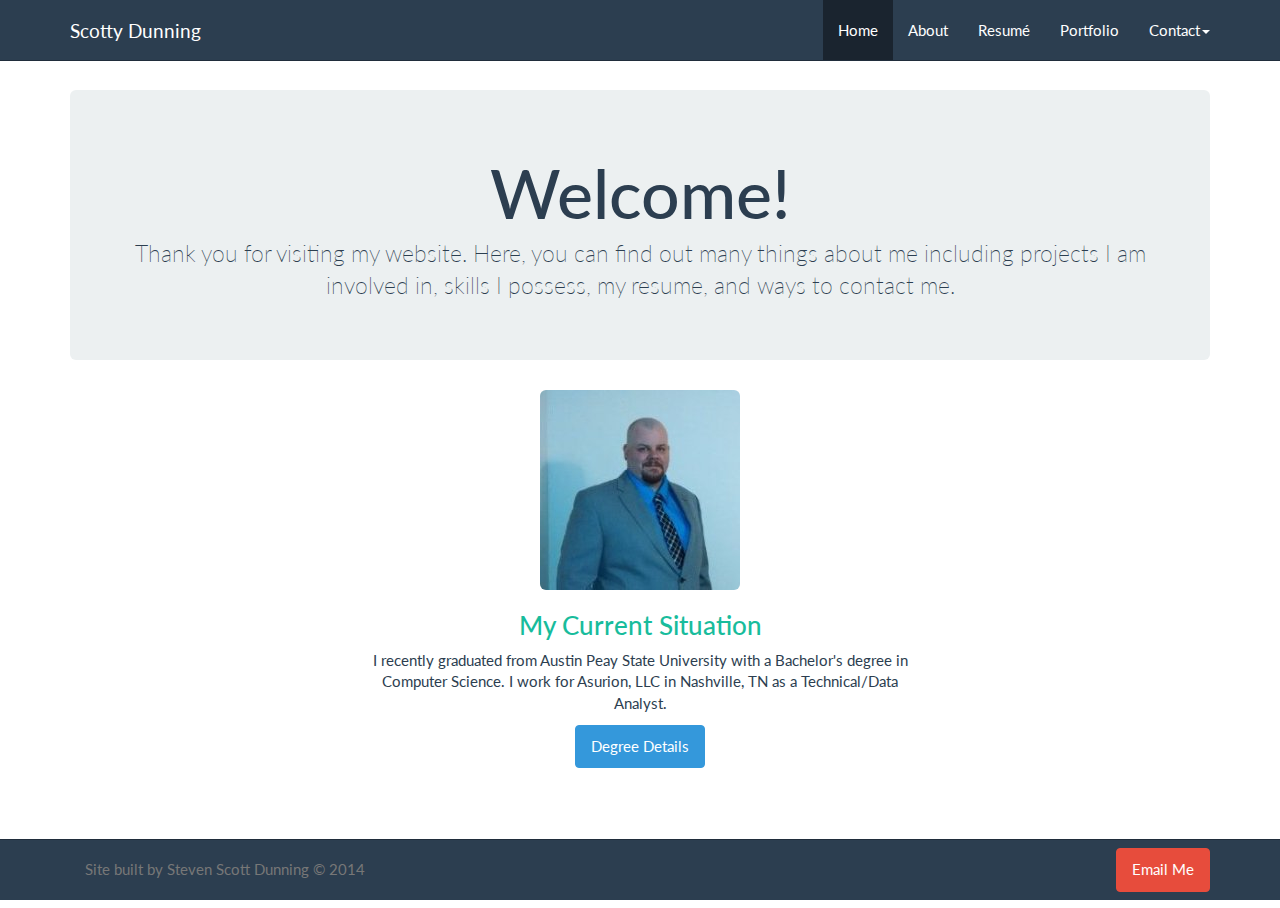
<file: index.html>
<!DOCTYPE html>
<html>
  <head>
    <title>Scotty Dunning</title>
    <meta name="viewport" content="width=device-width, initial-scale=1.0">
    <link rel="stylesheet" href="public/css/bootstrap.min.css">
    <link rel="stylesheet" href="public/css/myStyle.css">
    <link rel="shortcut icon" href="http://scottydunning.com/img/ssd_icon.ico">
  </head>
  <body>

    <div class = "navbar navbar-default navbar-fixed-top">
      <div class = "container">
        <a href = "Home.html" class = "navbar-brand">Scotty Dunning</a>
        <button class = "navbar-toggle" data-toggle = "collapse" data-target = ".navHeaderCollapse">
          <span class = "icon-bar"></span>
          <span class = "icon-bar"></span>
          <span class = "icon-bar"></span>
        </button>
        <div class = "collapse navbar-collapse navHeaderCollapse">
          <ul class = "nav navbar-nav navbar-right">
            <li class = "active"><a href = "Home.html">Home</a></li>
            <li><a href = "about.html">About</a></li>
            <li><a href = "resume.html">Resum&#233</a></li>
            <li><a href = "portfolio.html">Portfolio</a></li>
            <li class = "dropdown">
              <a href = "#" class = "dropdown-toggle" data-toggle = "dropdown">Contact<b class = "caret"></b></a>
              <ul class = "dropdown-menu">
                <li><a href="email.html">Email</a></li>
                <li><a href="phone.html">Phone</a></li>
                <li><a href="http://www.linkedin.com/in/scottydunning" target="_blank">LinkedIn</a></li>
              </ul>
          </ul>
        </div>
      </div>
    </div>

    <div class = "container">
      <div class = "jumbotron">
        <center><h1>Welcome!</h1>
        <p>Thank you for visiting my website. Here, you can find out many things about me including projects I am involved in, skills I possess, my resume, and ways to contact me.</p></center>
      </div>
    </div>

    <div class = "container">
      <div class = "row">
        <div class = "col-md-3">
          
        </div>
        <div class = "col-md-6">
          <center><img src = "img/me.jpg" alt = "" class = "img-rounded img-responsive"/>
          <h3><span style = "color : #18bc9c">My Current Situation</span></h3>
          <p>I recently graduated from Austin Peay State University with a Bachelor's degree in Computer Science. I work for Asurion, LLC in Nashville, TN as a Technical/Data Analyst.</p>
          <a href="degree.html" class = "btn btn-info">Degree Details</a></center>
        </div>
      </div>
    </div>

    <div class = "navbar navbar-default navbar-fixed-bottom">
      <div class = "container">
        <p class = "navbar-text pull-left">Site built by Steven Scott Dunning &#0169 2014</p>
        <a href="email.html" class = "navbar-btn btn-danger btn pull-right">Email Me</a>
      </div>
    </div>

    <script src="http://code.jquery.com/jquery-1.10.2.min.js"></script>
    <script src="http://netdna.bootstrapcdn.com/bootstrap/3.0.3/js/bootstrap.min.js"></script>
  </body>
</html>
</file>
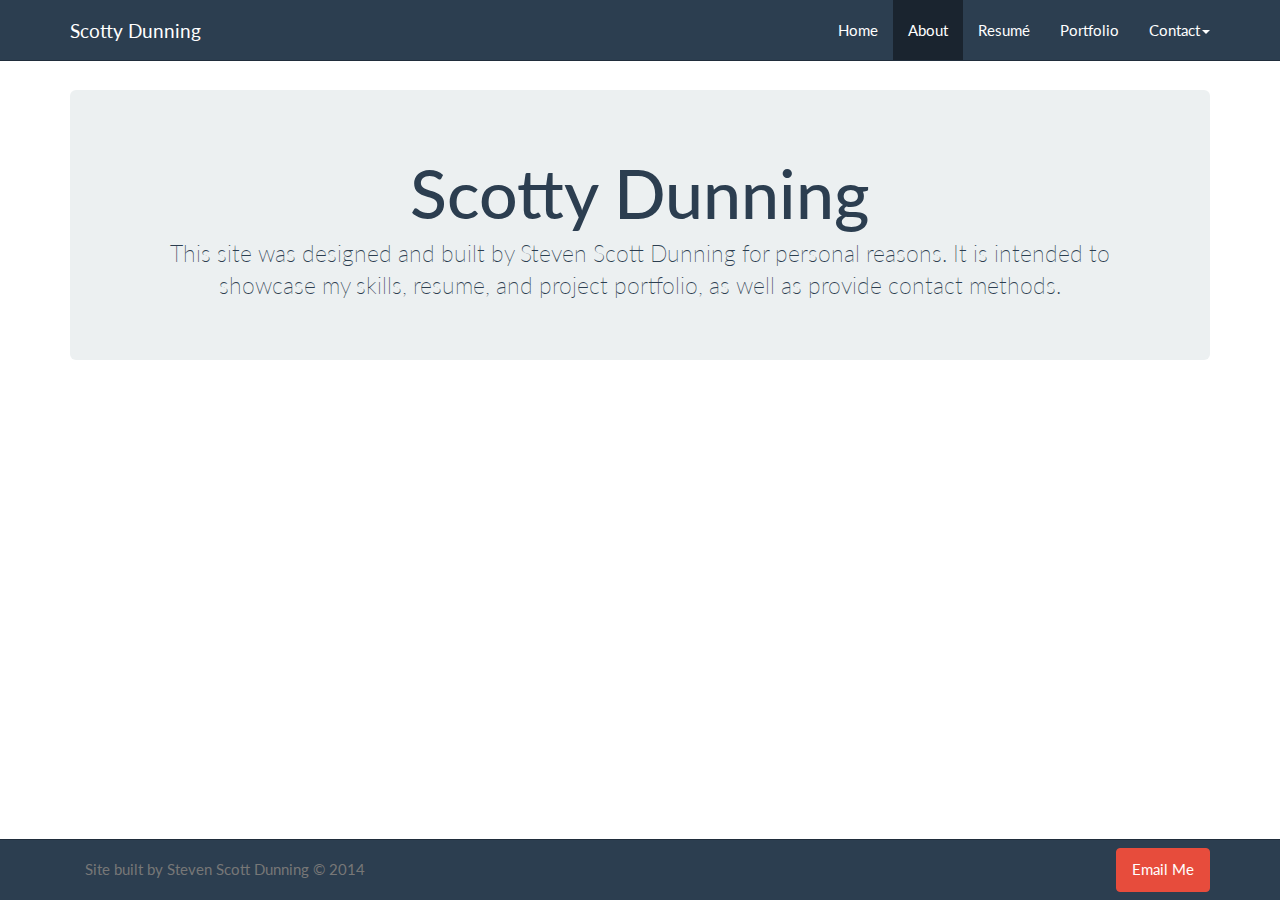
<file: about.html>
<!DOCTYPE html>
<html>
  <head>
    <title>Scotty Dunning</title>
    <meta name="viewport" content="width=device-width, initial-scale=1.0">
    <link rel="stylesheet" href="public/css/bootstrap.min.css">
    <link rel="stylesheet" href="public/css/myStyle.css">
    <link rel="shortcut icon" href="http://scottydunning.com/img/ssd_icon.ico">
  </head>
  <body>

    <div class = "navbar navbar-default navbar-fixed-top">
      <div class = "container">
        <a href = "Home.html" class = "navbar-brand">Scotty Dunning</a>
        <button class = "navbar-toggle" data-toggle = "collapse" data-target = ".navHeaderCollapse">
          <span class = "icon-bar"></span>
          <span class = "icon-bar"></span>
          <span class = "icon-bar"></span>
        </button>
        <div class = "collapse navbar-collapse navHeaderCollapse">
          <ul class = "nav navbar-nav navbar-right">
            <li><a href = "Home.html">Home</a></li>
            <li class = "active"><a href = "about.html">About</a></li>
            <li><a href = "resume.html">Resum&#233</a></li>
            <li><a href = "portfolio.html">Portfolio</a></li>
            <li class = "dropdown">
              <a href = "#" class = "dropdown-toggle" data-toggle = "dropdown">Contact<b class = "caret"></b></a>
              <ul class = "dropdown-menu">
                <li><a href="email.html">Email</a></li>
                <li><a href="phone.html">Phone</a></li>
                <li><a href="http://www.linkedin.com/in/scottydunning" target="_blank">LinkedIn</a></li>
              </ul>
          </ul>
        </div>
      </div>
    </div>

    <div class = "container">
      <div class = "jumbotron">
        <center><h1>Scotty Dunning</h1>
        <p>This site was designed and built by Steven Scott Dunning for personal reasons. It is intended to showcase my skills, resume, and project portfolio, as well as provide contact methods.</p>
      </div>
    </div>

    <div class = "navbar navbar-default navbar-fixed-bottom">
      <div class = "container">
        <p class = "navbar-text pull-left">Site built by Steven Scott Dunning &#0169 2014</p>
        <a href="email.html" class = "navbar-btn btn-danger btn pull-right">Email Me</a>
      </div>
    </div>

    <script src="http://code.jquery.com/jquery-1.10.2.min.js"></script>
    <script src="http://netdna.bootstrapcdn.com/bootstrap/3.0.3/js/bootstrap.min.js"></script>
  </body>
</html>
</file>
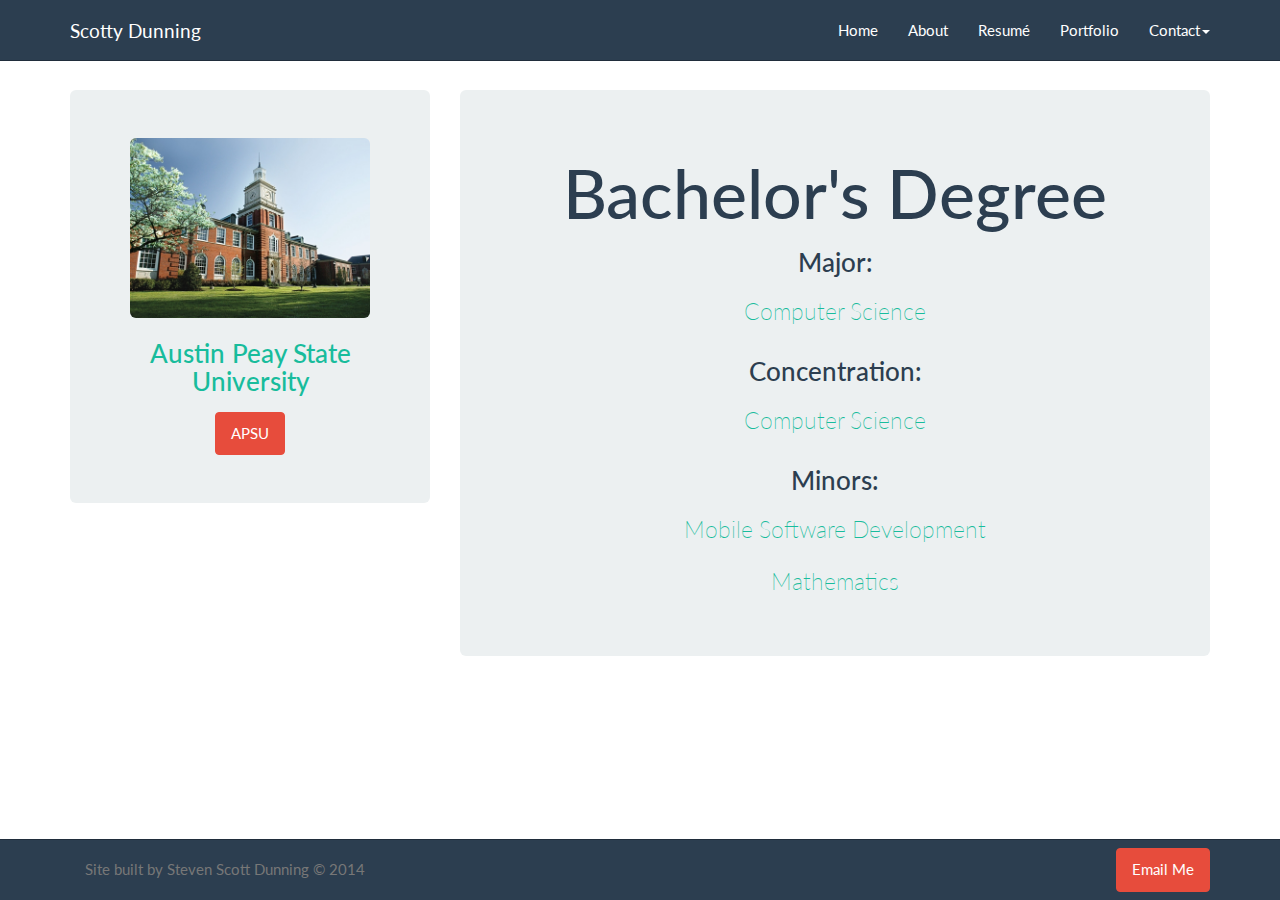
<file: degree.html>
<!DOCTYPE html>
<html>
  <head>
    <title>Scotty Dunning</title>
    <meta name="viewport" content="width=device-width, initial-scale=1.0">
    <link rel="stylesheet" href="public/css/bootstrap.min.css">
    <link rel="stylesheet" href="public/css/myStyle.css">
    <link rel="shortcut icon" href="http://scottydunning.com/img/ssd_icon.ico">
  </head>
  <body>

    <div class = "navbar navbar-default navbar-fixed-top">
      <div class = "container">
        <a href = "Home.html" class = "navbar-brand">Scotty Dunning</a>
        <button class = "navbar-toggle" data-toggle = "collapse" data-target = ".navHeaderCollapse">
          <span class = "icon-bar"></span>
          <span class = "icon-bar"></span>
          <span class = "icon-bar"></span>
        </button>
        <div class = "collapse navbar-collapse navHeaderCollapse">
          <ul class = "nav navbar-nav navbar-right">
            <li><a href = "Home.html">Home</a></li>
            <li><a href = "about.html">About</a></li>
            <li><a href = "resume.html">Resum&#233</a></li>
            <li><a href = "portfolio.html">Portfolio</a></li>
            <li class = "dropdown">
              <a href = "#" class = "dropdown-toggle" data-toggle = "dropdown">Contact<b class = "caret"></b></a>
              <ul class = "dropdown-menu">
                <li><a href="email.html">Email</a></li>
                <li><a href="phone.html">Phone</a></li>
                <li><a href="http://www.linkedin.com/in/scottydunning" target="_blank">LinkedIn</a></li>
              </ul>
          </ul>
        </div>
      </div>
    </div>

    <div class = "container">
      <div class = "row">
        <div class = "col-md-4">
          <div class = "jumbotron">
            <center><img src = "img/apsu.jpg" alt = "" class = "img-rounded img-responsive"/>
            <h3><span style = "color : #18bc9c">Austin Peay State University</span></h3>
            <a href="http://www.apsu.edu" class = "btn btn-danger" target="_blank">APSU</a></center>
          </div>
        </div>
        <div class = "col-md-8">
          <div class = "jumbotron">
            <center><h1>Bachelor's Degree</h1>
            <p><h3>Major:</h3> <span style = "color: #18bc9c">Computer Science</span></p>
            <p><h3>Concentration:</h3> <span style = "color: #18bc9c">Computer Science</span></p>
            <p><h3>Minors:</h3> <span style = "color: #18bc9c">Mobile Software Development</span></p>
            <p><span style = "color: #18bc9c">Mathematics</span></p></center>
          </div>
        </div>
      </div>
    </div>

    <div class = "navbar navbar-default navbar-fixed-bottom">
      <div class = "container">
        <p class = "navbar-text pull-left">Site built by Steven Scott Dunning &#0169 2014</p>
        <a href="email.html" class = "navbar-btn btn-danger btn pull-right">Email Me</a>
      </div>
    </div>

    <script src="http://code.jquery.com/jquery-1.10.2.min.js"></script>
    <script src="http://netdna.bootstrapcdn.com/bootstrap/3.0.3/js/bootstrap.min.js"></script>
  </body>
</html>
</file>
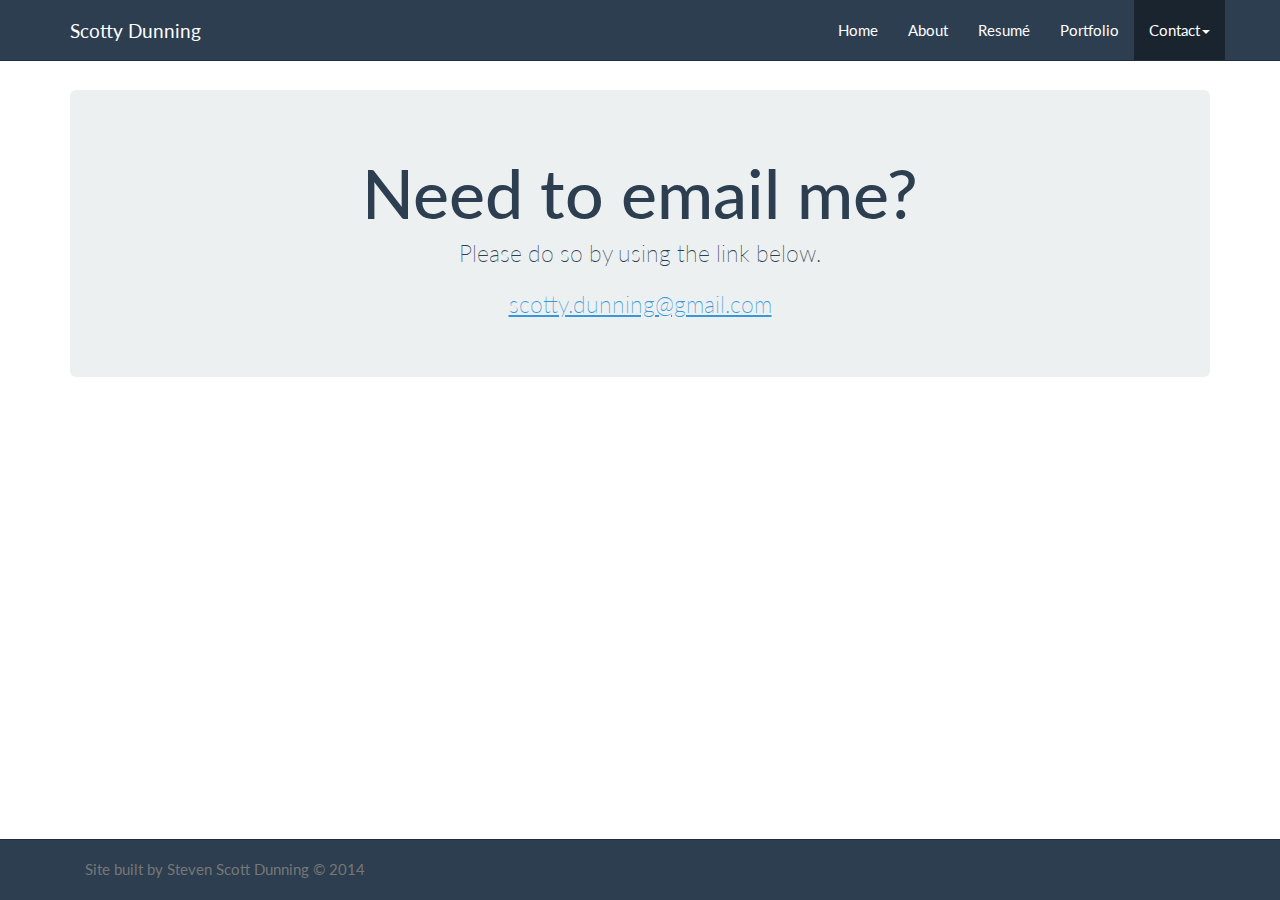
<file: email.html>
<!DOCTYPE html>
<html>
  <head>
    <title>Scotty Dunning</title>
    <meta name="viewport" content="width=device-width, initial-scale=1.0">
    <link rel="stylesheet" href="public/css/bootstrap.min.css">
    <link rel="stylesheet" href="public/css/myStyle.css">
    <link rel="shortcut icon" href="http://scottydunning.com/img/ssd_icon.ico">
  </head>
  <body>

    <div class = "navbar navbar-default navbar-fixed-top">
      <div class = "container">
        <a href = "Home.html" class = "navbar-brand">Scotty Dunning</a>
        <button class = "navbar-toggle" data-toggle = "collapse" data-target = ".navHeaderCollapse">
          <span class = "icon-bar"></span>
          <span class = "icon-bar"></span>
          <span class = "icon-bar"></span>
        </button>
        <div class = "collapse navbar-collapse navHeaderCollapse">
          <ul class = "nav navbar-nav navbar-right">
            <li><a href = "Home.html">Home</a></li>
            <li><a href = "about.html">About</a></li>
            <li><a href = "resume.html">Resum&#233</a></li>
            <li><a href = "portfolio.html">Portfolio</a></li>
            <li class = "active dropdown">
              <a href = "#" class = "dropdown-toggle" data-toggle = "dropdown">Contact<b class = "caret"></b></a>
              <ul class = "dropdown-menu">
                <li><a href="#">Email</a></li>
                <li><a href="phone.html">Phone</a></li>
                <li><a href="http://www.linkedin.com/in/scottydunning" target="_blank">LinkedIn</a></li>
              </ul>
          </ul>
        </div>
      </div>
    </div>

    <div class = "container">
      <div class = "jumbotron">
        <center><h1>Need to email me?</h1>
        <p>Please do so by using the link below.</p>
        <a href = "mailto:scotty.dunning@gmail.com"><span style = "color: #3498db"><u>scotty.dunning@gmail.com</u></span></a>
      </div>
    </div>

    <div class = "navbar navbar-default navbar-fixed-bottom">
      <div class = "container">
        <p class = "navbar-text pull-left">Site built by Steven Scott Dunning &#0169 2014</p>
      </div>
    </div>

    <script src="http://code.jquery.com/jquery-1.10.2.min.js"></script>
    <script src="http://netdna.bootstrapcdn.com/bootstrap/3.0.3/js/bootstrap.min.js"></script>
  </body>
</html>
</file>
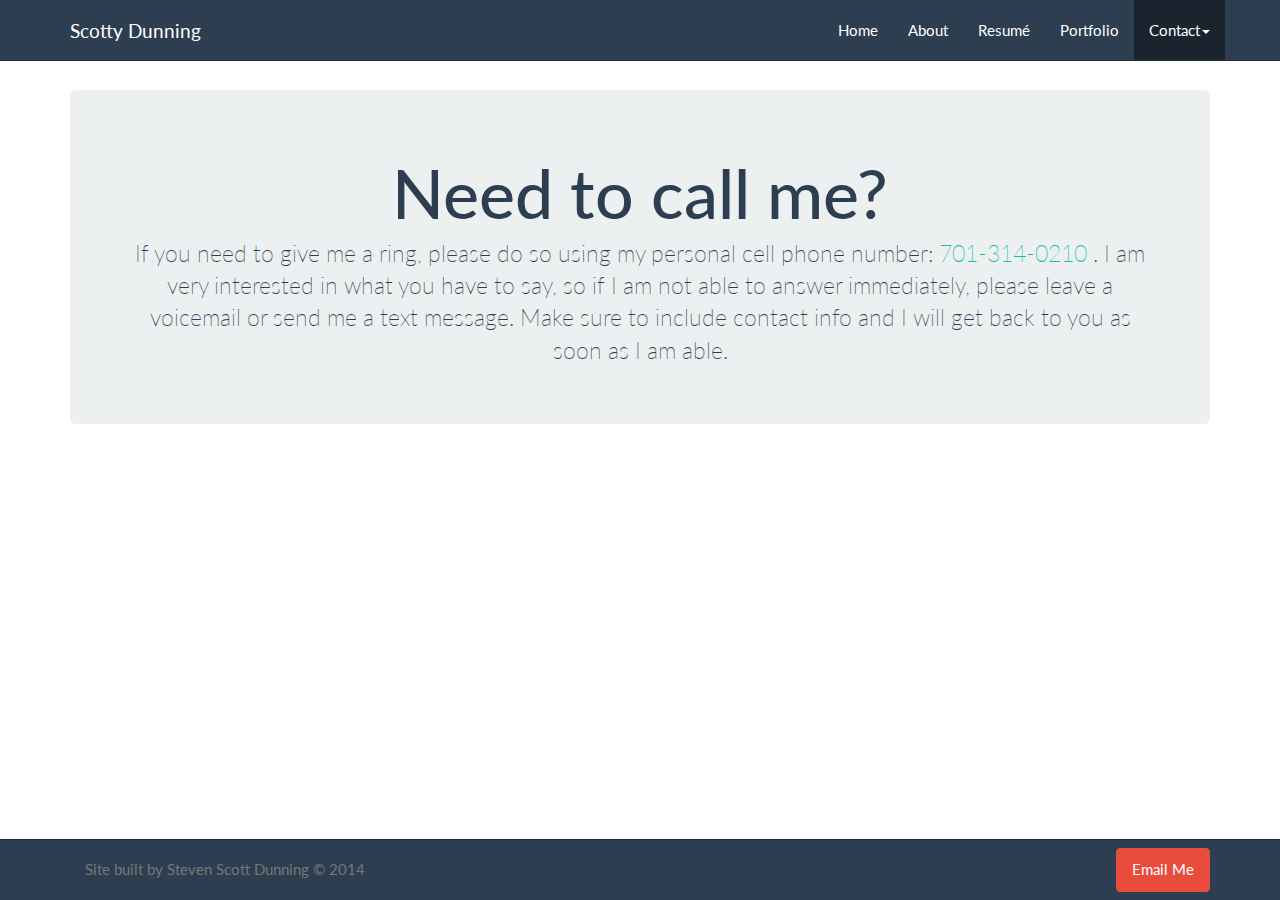
<file: phone.html>
<!DOCTYPE html>
<html>
  <head>
    <title>Scotty Dunning</title>
    <meta name="viewport" content="width=device-width, initial-scale=1.0">
    <link rel="stylesheet" href="public/css/bootstrap.min.css">
    <link rel="stylesheet" href="public/css/myStyle.css">
    <link rel="shortcut icon" href="http://scottydunning.com/img/ssd_icon.ico">
  </head>
  <body>

    <div class = "navbar navbar-default navbar-fixed-top">
      <div class = "container">
        <a href = "Home.html" class = "navbar-brand">Scotty Dunning</a>
        <button class = "navbar-toggle" data-toggle = "collapse" data-target = ".navHeaderCollapse">
          <span class = "icon-bar"></span>
          <span class = "icon-bar"></span>
          <span class = "icon-bar"></span>
        </button>
        <div class = "collapse navbar-collapse navHeaderCollapse">
          <ul class = "nav navbar-nav navbar-right">
            <li><a href = "Home.html">Home</a></li>
            <li><a href = "about.html">About</a></li>
            <li><a href = "resume.html">Resum&#233</a></li>
            <li><a href = "portfolio.html">Portfolio</a></li>
            <li class = "active dropdown">
              <a href = "#" class = "dropdown-toggle" data-toggle = "dropdown">Contact<b class = "caret"></b></a>
              <ul class = "dropdown-menu">
                <li><a href="email.html">Email</a></li>
                <li><a href="#">Phone</a></li>
                <li><a href="http://www.linkedin.com/in/scottydunning" target="_blank">LinkedIn</a></li>
              </ul>
          </ul>
        </div>
      </div>
    </div>

    <div class = "container">
      <div class = "jumbotron">
        <center><h1>Need to call me?</h1>
        <p>If you need to give me a ring, please do so using my personal cell phone number: <span style = "color: #18bc9c">701-314-0210</span> . I am very interested in what you have to say, so if I am not able to answer immediately, please leave a voicemail or send me a text message. Make sure to include contact info and I will get back to you as soon as I am able.</p>
      </div>
    </div>

    <div class = "navbar navbar-default navbar-fixed-bottom">
      <div class = "container">
        <p class = "navbar-text pull-left">Site built by Steven Scott Dunning &#0169 2014</p>
        <a href="email.html" class = "navbar-btn btn-danger btn pull-right">Email Me</a>
      </div>
    </div>

    <script src="http://code.jquery.com/jquery-1.10.2.min.js"></script>
    <script src="http://netdna.bootstrapcdn.com/bootstrap/3.0.3/js/bootstrap.min.js"></script>
  </body>
</html>
</file>
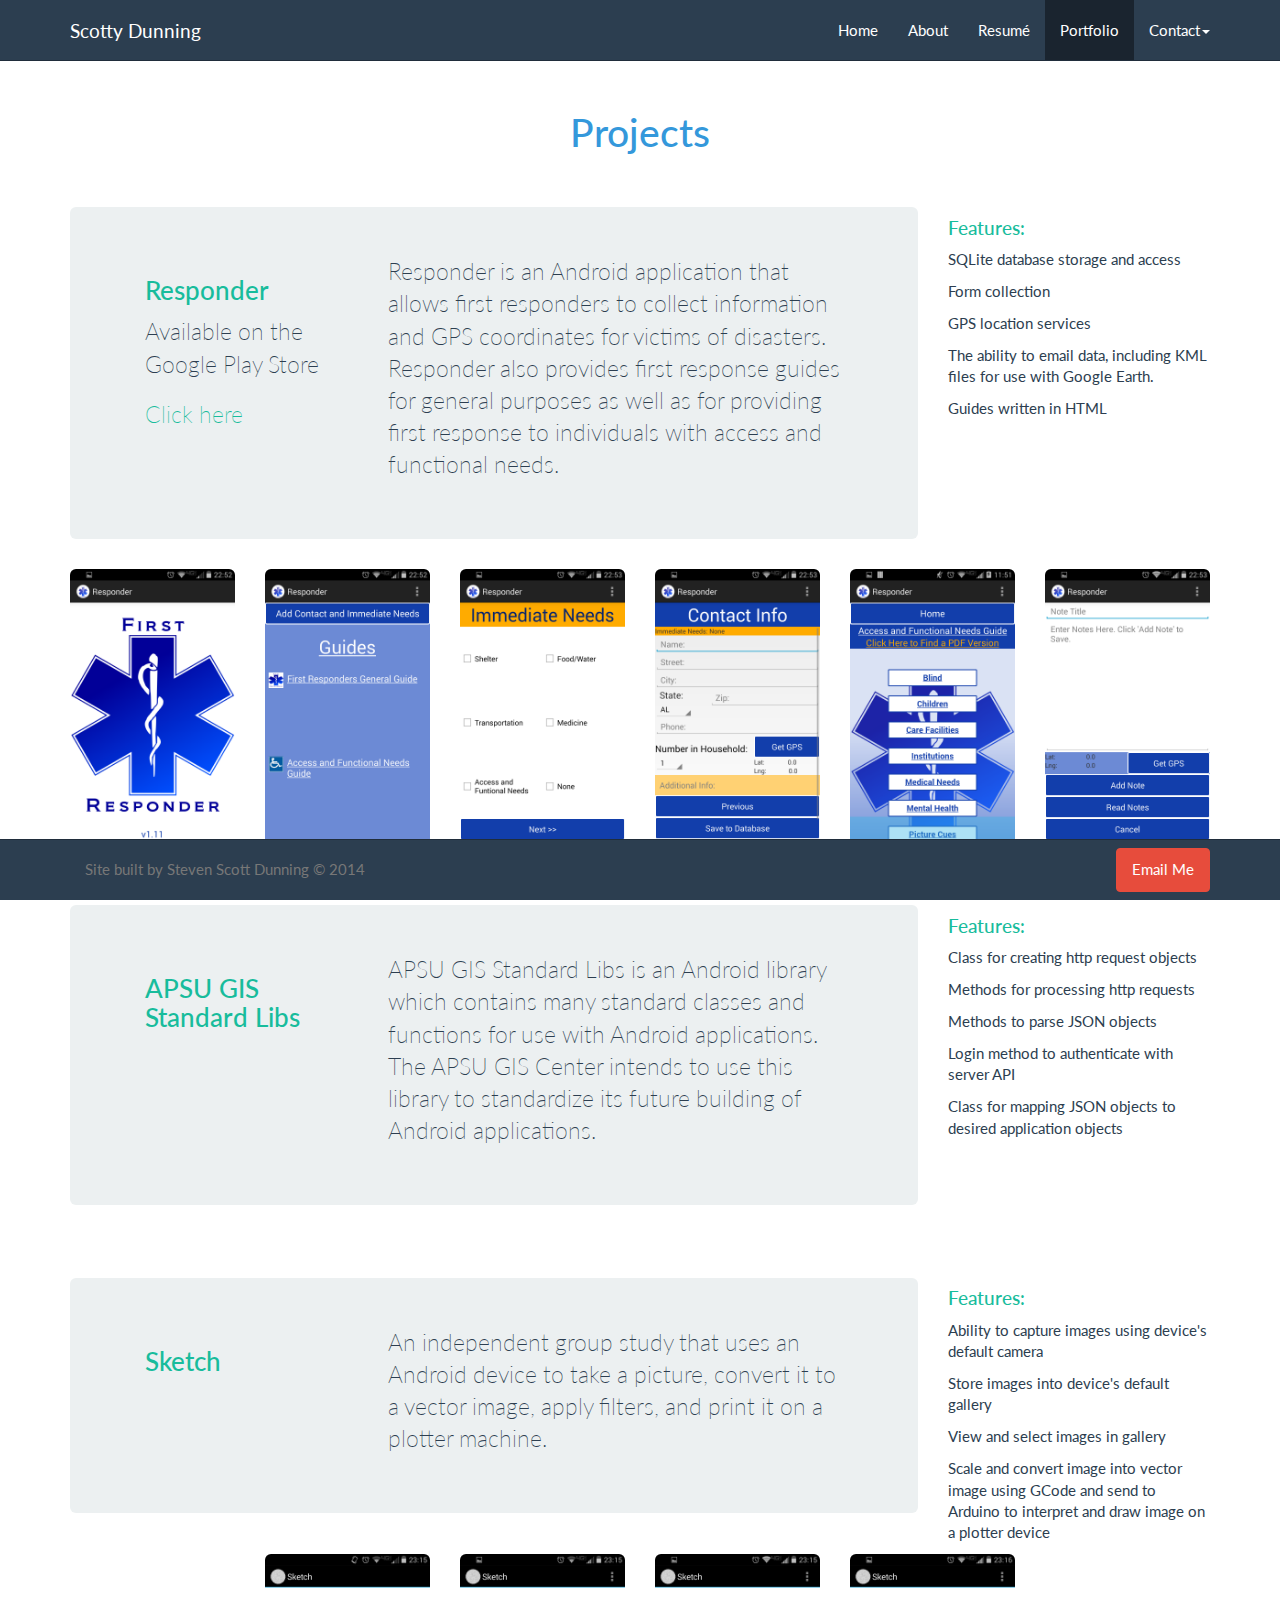
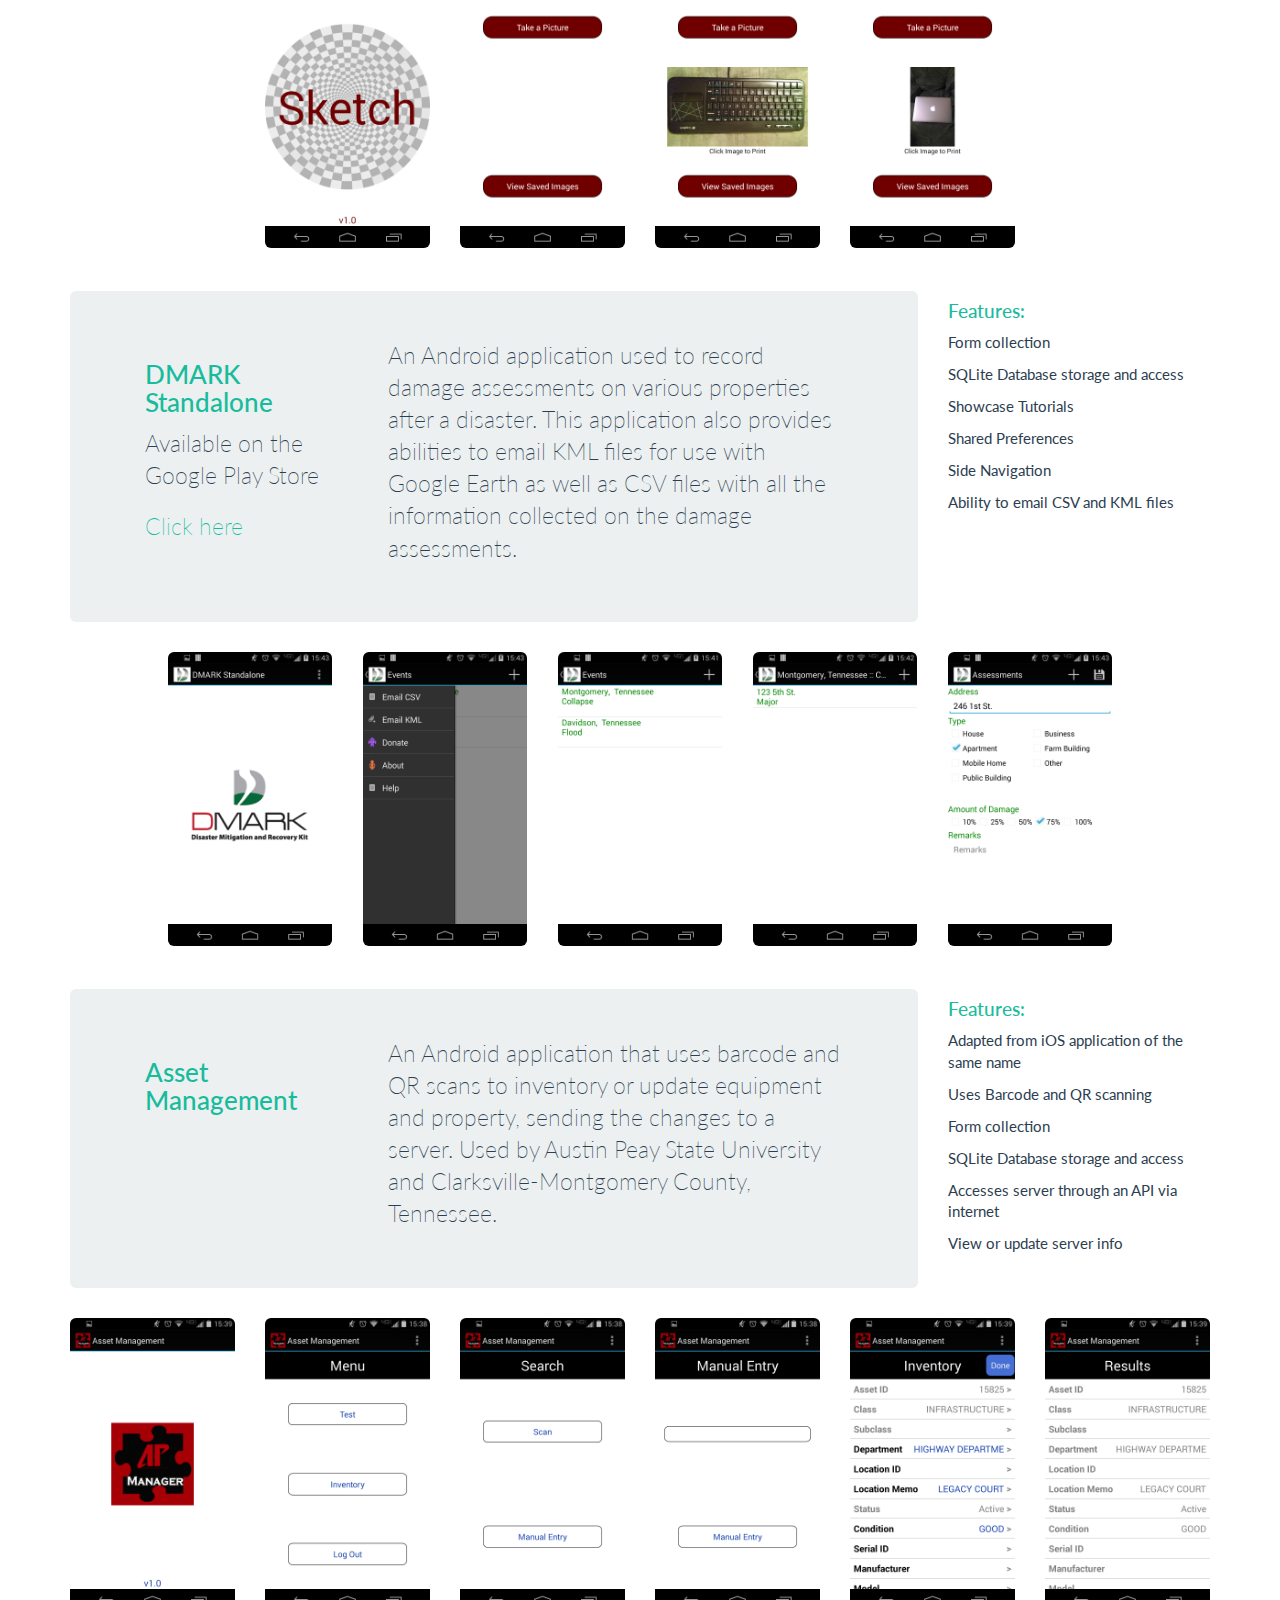
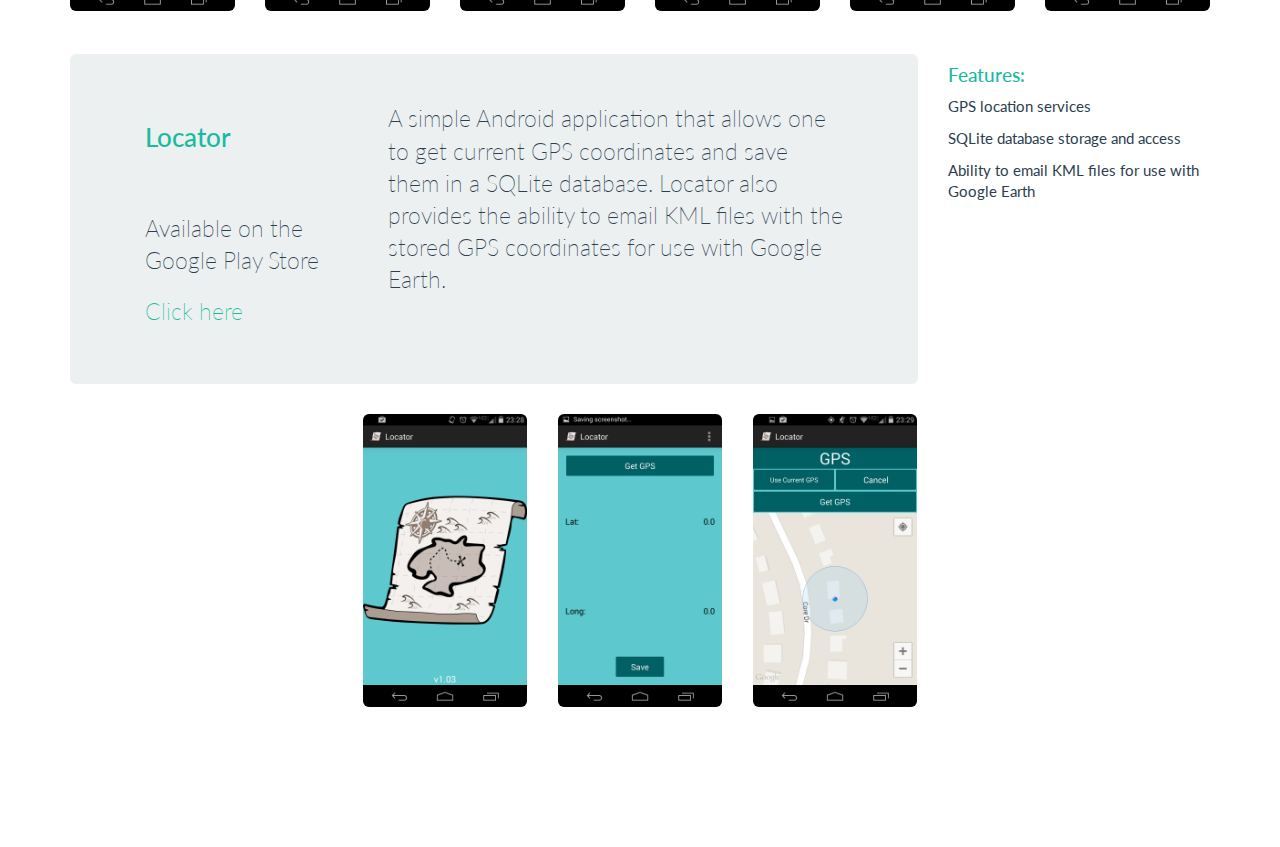
<file: portfolio.html>
<!DOCTYPE html>
<html>
  <head>
    <title>Scotty Dunning</title>
    <meta name="viewport" content="width=device-width, initial-scale=1.0">
    <link rel="stylesheet" href="public/css/bootstrap.min.css">
    <link rel="stylesheet" href="public/css/myStyle.css">
    <link rel="shortcut icon" href="http://scottydunning.com/img/ssd_icon.ico">
  </head>
  <body>

    <div class = "navbar navbar-default navbar-fixed-top">
      <div class = "container">
        <a href = "Home.html" class = "navbar-brand">Scotty Dunning</a>
        <button class = "navbar-toggle" data-toggle = "collapse" data-target = ".navHeaderCollapse">
          <span class = "icon-bar"></span>
          <span class = "icon-bar"></span>
          <span class = "icon-bar"></span>
        </button>
        <div class = "collapse navbar-collapse navHeaderCollapse">
          <ul class = "nav navbar-nav navbar-right">
            <li><a href = "Home.html">Home</a></li>
            <li><a href = "about.html">About</a></li>
            <li><a href = "resume.html">Resum&#233</a></li>
            <li class = "active"><a href = "portfolio.html">Portfolio</a></li>
            <li class = "dropdown">
              <a href = "#" class = "dropdown-toggle" data-toggle = "dropdown">Contact<b class = "caret"></b></a>
              <ul class = "dropdown-menu">
                <li><a href="email.html">Email</a></li>
                <li><a href="phone.html">Phone</a></li>
                <li><a href="http://www.linkedin.com/in/scottydunning" target="_blank">LinkedIn</a></li>
              </ul>
          </ul>
        </div>
      </div>
    </div>

    <div class = "container">
        <div class = "row">
          <div class = "col-md-2">
          </div>
          <div class = "col-md-8">
            <center><h1><span style = "color: #3498db">Projects</span></h1>
            <br/><br/>
          </div>
          <div class = "col-md-2">
          </div>
        </div>
    </div>

    <div class = "container">
      <div class = "row">
        <div class = "col-md-9">
          <div class = "jumbotron">
            <div class = "container">
              <div class = "row">
                <div class = "col-md-4">
                  <h3><span style = "color: #18bc9c">Responder</span></h3>
                  <p>Available on the Google Play Store</p>
                  <a href = "https://play.google.com/store/apps/details?id=gisweb.apsu.dunning.responder" target = "_blank">Click here</a>
                </div>
                <div class = "col-md-8">
                  <p>Responder is an Android application that allows first responders to collect information and GPS coordinates for victims of disasters. Responder also provides first response guides for general purposes as well as for providing first response to individuals with access and functional needs.</p>
                </div>
              </div>
            </div>
          </div>
        </div>
        <div class = "col-md-3">
          <h4><span style = "color: #18bc9c">Features:</span></h4>
          <p>SQLite database storage and access</p>
          <p>Form collection</p>
          <p>GPS location services</p>
          <p>The ability to email data, including KML files for use with Google Earth.</p>
          <p>Guides written in HTML</p>
         </div>
      </div>
      
      <div class = "row">
        <div class = "col-md-2">
          <img src = "img/responder_splash.png" alt = "" class = "img-rounded img-responsive"/>
        </div>
        <div class = "col-md-2">
          <img src = "img/responder_home.png" alt = "" class = "img-rounded img-responsive"/>
        </div>
        <div class = "col-md-2">
          <img src = "img/responder_needs.png" alt = "" class = "img-rounded img-responsive"/>
        </div>
        <div class = "col-md-2">
          <img src = "img/responder_contact.png" alt = "" class = "img-rounded img-responsive"/>
        </div>
        <div class = "col-md-2">
          <img src = "img/responder_guide.png" alt = "" class = "img-rounded img-responsive"/>
        </div>
        <div class = "col-md-2">
          <img src = "img/responder_notes.png" alt = "" class = "img-rounded img-responsive"/>
        </div>
      </div>
    </div>

    <br/><br/>

    <div class = "container">
      <div class = "row">
        <div class = "col-md-9">
          <div class = "jumbotron">
            <div class = "container">
              <div class = "row">
                <div class = "col-md-4">
                  <h3><span style = "color: #18bc9c">APSU GIS Standard Libs</span></h3>
                </div>
                <div class = "col-md-8">
                  <p>APSU GIS Standard Libs is an Android library which contains many standard classes and functions for use with Android applications. The APSU GIS Center intends to use this library to standardize its future building of Android applications.</p>
                </div>
              </div>
            </div>
          </div>
        </div>
        <div class = "col-md-3">
          <h4><span style = "color: #18bc9c">Features:</span></h4>
          <p>Class for creating http request objects</p>
          <p>Methods for processing http requests</p>
          <p>Methods to parse JSON objects</p>
          <p>Login method to authenticate with server API</p>
          <p>Class for mapping JSON objects to desired application objects</p>
         </div>
      </div>
    </div>

    <br/><br/>

    <div class = "container">
      <div class = "row">
        <div class = "col-md-9">
          <div class = "jumbotron">
            <div class = "container">
              <div class = "row">
                <div class = "col-md-4">
                  <h3><span style = "color: #18bc9c">Sketch</span></h3>
                </div>
                <div class = "col-md-8">
                  <p>An independent group study that uses an Android device to take a picture, convert it to a vector image, apply filters, and print it on a plotter machine.</p>
                </div>
              </div>
            </div>
          </div>
        </div>
        <div class = "col-md-3">
          <h4><span style = "color: #18bc9c">Features:</span></h4>
          <p>Ability to capture images using device's default camera</p>
          <p>Store images into device's default gallery</p>
          <p>View and select images in gallery</p>
          <p>Scale and convert image into vector image using GCode and send to Arduino to interpret and draw image on a plotter device</p>
         </div>
      </div>

      <div class = "row">
        <div class = "col-md-2">
        </div>
        <div class = "col-md-2">
          <img src = "img/sketch_splash.png" alt = "" class = "img-rounded img-responsive"/>
        </div>
        <div class = "col-md-2">
          <img src = "img/sketch_main.png" alt = "" class = "img-rounded img-responsive"/>
        </div>
        <div class = "col-md-2">
          <img src = "img/sketch_cam.png" alt = "" class = "img-rounded img-responsive"/>
        </div>
        <div class = "col-md-2">
          <img src = "img/sketch_gallery.png" alt = "" class = "img-rounded img-responsive"/>
        </div>
        <div class = "col-md-2">
        </div>
      </div>
    </div>

    <br/><br/>

    <div class = "container">
      <div class = "row">
        <div class = "col-md-9">
          <div class = "jumbotron">
            <div class = "container">
              <div class = "row">
                <div class = "col-md-4">
                  <h3><span style = "color: #18bc9c">DMARK Standalone</span></h3>
                  <p>Available on the Google Play Store</p>
                  <a href = "https://play.google.com/store/apps/details?id=apsu.gis.collection" target = "_blank">Click here</a>
                </div>
                <div class = "col-md-8">
                  <p>An Android application used to record damage assessments on various properties after a disaster. This application also provides abilities to email KML files for use with Google Earth as well as CSV files with all the information collected on the damage assessments.</p>
                </div>
              </div>
            </div>
          </div>
        </div>
        <div class = "col-md-3">
          <h4><span style = "color: #18bc9c">Features:</span></h4>
          <p>Form collection</p>
          <p>SQLite Database storage and access</p>
          <p>Showcase Tutorials</p>
          <p>Shared Preferences</p>
          <p>Side Navigation</p>
          <p>Ability to email CSV and KML files</p>
         </div>
      </div>
      
      <div class = "row">
        <div class = "col-md-1">
        </div>
        <div class = "col-md-2">
          <img src = "img/dmark_splash.png" alt = "" class = "img-rounded img-responsive"/>
        </div>
        <div class = "col-md-2">
          <img src = "img/dmark_side.png" alt = "" class = "img-rounded img-responsive"/>
        </div>
        <div class = "col-md-2">
          <img src = "img/dmark_events.png" alt = "" class = "img-rounded img-responsive"/>
        </div>
        <div class = "col-md-2">
          <img src = "img/dmark_props.png" alt = "" class = "img-rounded img-responsive"/>
        </div>
        <div class = "col-md-2">
          <img src = "img/dmark_form.png" alt = "" class = "img-rounded img-responsive"/>
        </div>
        <div class = "col-md-1">
        </div>
      </div>
    </div>

    <br/><br/>

    <div class = "container">
      <div class = "row">
        <div class = "col-md-9">
          <div class = "jumbotron">
            <div class = "container">
              <div class = "row">
                <div class = "col-md-4">
                  <h3><span style = "color: #18bc9c">Asset Management</span></h3>
                </div>
                <div class = "col-md-8">
                  <p>An Android application that uses barcode and QR scans to inventory or update equipment and property, sending the changes to a server. Used by Austin Peay State University and Clarksville-Montgomery County, Tennessee.</p>
                </div>
              </div>
            </div>
          </div>
        </div>
        <div class = "col-md-3">
          <h4><span style = "color: #18bc9c">Features:</span></h4>
          <p>Adapted from iOS application of the same name</p>
          <p>Uses Barcode and QR scanning</p>
          <p>Form collection</p>
          <p>SQLite Database storage and access</p>
          <p>Accesses server through an API via internet</p>
          <p>View or update server info</p>
         </div>
      </div>
      
      <div class = "row">
        <div class = "col-md-2">
          <img src = "img/asset_splash.png" alt = "" class = "img-rounded img-responsive"/>
        </div>
        <div class = "col-md-2">
          <img src = "img/asset_main.png" alt = "" class = "img-rounded img-responsive"/>
        </div>
        <div class = "col-md-2">
          <img src = "img/asset_search.png" alt = "" class = "img-rounded img-responsive"/>
        </div>
        <div class = "col-md-2">
          <img src = "img/asset_manual.png" alt = "" class = "img-rounded img-responsive"/>
        </div>
        <div class = "col-md-2">
          <img src = "img/asset_inv.png" alt = "" class = "img-rounded img-responsive"/>
        </div>
        <div class = "col-md-2">
          <img src = "img/asset_results.png" alt = "" class = "img-rounded img-responsive"/>
        </div>
      </div>
    </div>

    <br/><br/>

    <div class = "container">
      <div class = "row">
        <div class = "col-md-9">
          <div class = "jumbotron">
            <div class = "container">
              <div class = "row">
                <div class = "col-md-4">
                  <h3><span style = "color: #18bc9c">Locator</span></h3>
                  <br/>
                  <p>Available on the Google Play Store</p>
                  <a href = "https://play.google.com/store/apps/details?id=gisweb.apsu.dunning.locator" target = "_blank">Click here</a>
                </div>
                <div class = "col-md-8">
                  <p>A simple Android application that allows one to get current GPS coordinates and save them in a SQLite database. Locator also provides the ability to email KML files with the stored GPS coordinates for use with Google Earth.</p>
                </div>
              </div>
            </div>
          </div>
        </div>
        <div class = "col-md-3">
          <h4><span style = "color: #18bc9c">Features:</span></h4>
          <p>GPS location services</p>
          <p>SQLite database storage and access</p>
          <p>Ability to email KML files for use with Google Earth</p>
         </div>
      </div>

      <div class = "row">
        <div class = "col-md-3">
        </div>
        <div class = "col-md-2">
          <img src = "img/locator_splash.png" alt = "" class = "img-rounded img-responsive"/>
        </div>
        <div class = "col-md-2">
          <img src = "img/locator_main.png" alt = "" class = "img-rounded img-responsive"/>
        </div>
        <div class = "col-md-2">
          <img src = "img/locator_gps.png" alt = "" class = "img-rounded img-responsive"/>
        </div>
        <div class = "col-md-3">
        </div>
      </div>
    </div>

    <div class = "navbar navbar-default navbar-fixed-bottom">
      <div class = "container">
        <p class = "navbar-text pull-left">Site built by Steven Scott Dunning &#0169 2014</p>
        <a href="email.html" class = "navbar-btn btn-danger btn pull-right">Email Me</a>
      </div>
    </div>

    <script src="http://code.jquery.com/jquery-1.10.2.min.js"></script>
    <script src="http://netdna.bootstrapcdn.com/bootstrap/3.0.3/js/bootstrap.min.js"></script>
  </body>
</html>
</file>
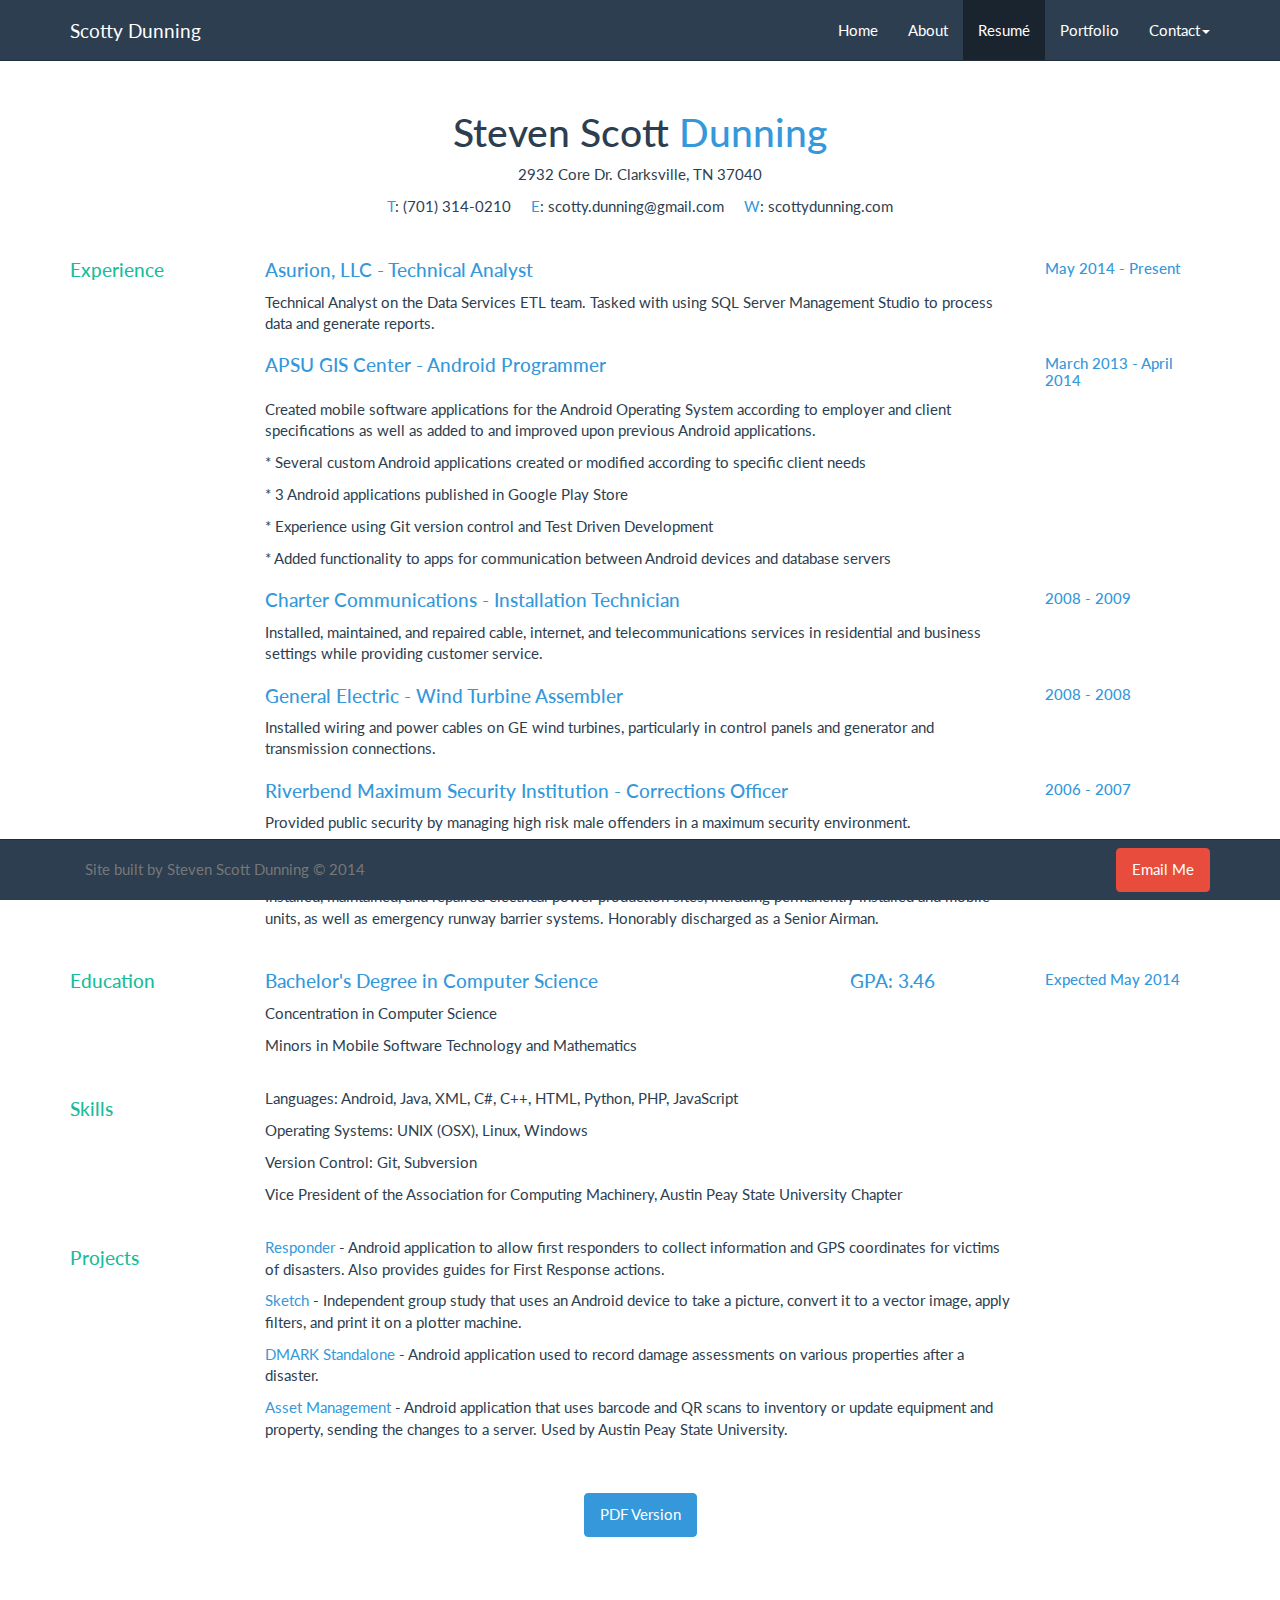
<file: resume.html>
<!DOCTYPE html>
<html>
  <head>
    <title>Scotty Dunning</title>
    <meta name="viewport" content="width=device-width, initial-scale=1.0">
    <link rel="stylesheet" href="public/css/bootstrap.min.css">
    <link rel="stylesheet" href="public/css/myStyle.css">
    <link rel="shortcut icon" href="http://scottydunning.com/img/ssd_icon.ico">
  </head>
  <body>

    <div class = "navbar navbar-default navbar-fixed-top">
      <div class = "container">
        <a href = "Home.html" class = "navbar-brand">Scotty Dunning</a>
        <button class = "navbar-toggle" data-toggle = "collapse" data-target = ".navHeaderCollapse">
          <span class = "icon-bar"></span>
          <span class = "icon-bar"></span>
          <span class = "icon-bar"></span>
        </button>
        <div class = "collapse navbar-collapse navHeaderCollapse">
          <ul class = "nav navbar-nav navbar-right">
            <li><a href = "Home.html">Home</a></li>
            <li><a href = "about.html">About</a></li>
            <li class = "active"><a href = "resume.html">Resum&#233</a></li>
            <li><a href = "portfolio.html">Portfolio</a></li>
            <li class = "dropdown">
              <a href = "#" class = "dropdown-toggle" data-toggle = "dropdown">Contact<b class = "caret"></b></a>
              <ul class = "dropdown-menu">
                <li><a href="email.html">Email</a></li>
                <li><a href="phone.html">Phone</a></li>
                <li><a href="http://www.linkedin.com/in/scottydunning" target="_blank">LinkedIn</a></li>
              </ul>
          </ul>
        </div>
      </div>
    </div>

    <div class = "container">

      <div class = "row">
        <div class = "col-md-2">
        </div>
        <div class = "col-md-8">
          <center><h1>Steven Scott <span style = "color: #3498db">Dunning</span></h1>
          <p>2932 Core Dr. Clarksville, TN 37040</p>
          <p><span style = "color: #3498db">T</span>: (701) 314-0210  &nbsp&nbsp&nbsp&nbsp<span style = "color: #3498db">E</span>: scotty.dunning@gmail.com   &nbsp&nbsp&nbsp&nbsp<span style = "color: #3498db">W</span>: scottydunning.com</p></center>
          <br/>
        </div>
        <div class = "col-md-2">
        </div>
      </div>

        <div class = "row">
          <div class = "col-md-2">
            <h4><span style = "color: #18bc9c">Experience</span></h4>
          </div>
          <div class = "col-md-8">
            <h4><span style = "color: #3498db">Asurion, LLC - Technical Analyst</span></h4>
          </div>
          <div class = "col-md-2">
            <h5><span style = "color: #3498db">May 2014 - Present</span></h5>
          </div>
        </div>

        <div class = "row">
          <div class = "col-md-2">
          </div>
          <div class = "col-md-8">
            <p>Technical Analyst on the Data Services ETL team. Tasked with using SQL Server Management Studio to process data and generate reports.</p>
          </div>
          <div class = "col-md-2">
          </div>
        </div>

        <div class = "row">
          <div class = "col-md-2">
          </div>
          <div class = "col-md-8">
            <h4><span style = "color: #3498db">APSU GIS Center - Android Programmer</span></h4>
          </div>
          <div class = "col-md-2">
            <h5><span style = "color: #3498db">March 2013 - April 2014</span></h5>
          </div>
        </div>

        <div class = "row">
          <div class = "col-md-2">
          </div>
          <div class = "col-md-8">
            <p>Created  mobile  software  applications  for the Android Operating System  according to  employer  and client
            specifications  as  well  as  added to  and improved  upon  previous  Android applications.</p>
            <p>* Several custom  Android applications  created or  modified  according to  specific  client  needs</p>
            <p>* 3 Android applications  published in  Google  Play  Store</p>
            <p>* Experience  using Git version control and Test  Driven  Development</p>
            <p>* Added functionality to  apps  for communication between Android devices and database  servers</p>
          </div>
          <div class = "col-md-2">
          </div>
        </div>

        <div class = "row">
          <div class = "col-md-2">
          </div>
          <div class = "col-md-8">
            <h4><span style = "color: #3498db">Charter Communications - Installation Technician</span></h4>
          </div>
          <div class = "col-md-2">
            <h5><span style = "color: #3498db">2008 - 2009</span></h5>
          </div>
        </div>

        <div class = "row">
          <div class = "col-md-2">
          </div>
          <div class = "col-md-8">
            <p>Installed,  maintained, and repaired  cable,  internet, and telecommunications  services  in  residential and business
            settings  while providing customer  service.
            </p>
          </div>
          <div class = "col-md-2">
          </div>
        </div>

        <div class = "row">
          <div class = "col-md-2">
          </div>
          <div class = "col-md-8">
            <h4><span style = "color: #3498db">General Electric - Wind Turbine Assembler</span></h4>
          </div>
          <div class = "col-md-2">
            <h5><span style = "color: #3498db">2008 - 2008</span></h5>
          </div>
        </div>

        <div class = "row">
          <div class = "col-md-2">
          </div>
          <div class = "col-md-8">
            <p>Installed  wiring  and power cables  on  GE  wind  turbines, particularly  in  control panels  and generator and transmission connections.</p>
          </div>
          <div class = "col-md-2">
          </div>
        </div>

        <div class = "row">
          <div class = "col-md-2">
          </div>
          <div class = "col-md-8">
            <h4><span style = "color: #3498db">Riverbend Maximum Security  Institution - Corrections Officer</span></h4>
          </div>
          <div class = "col-md-2">
            <h5><span style = "color: #3498db">2006 - 2007</span></h5>
          </div>
        </div>

        <div class = "row">
          <div class = "col-md-2">
          </div>
          <div class = "col-md-8">
            <p>Provided public  security  by  managing  high  risk  male  offenders in  a maximum security  environment.</p>
          </div>
          <div class = "col-md-2">
          </div>
        </div>

        <div class = "row">
          <div class = "col-md-2">
          </div>
          <div class = "col-md-8">
            <h4><span style = "color: #3498db">United States Air Force - Electrical Power Production Journeyman</span></h4>
          </div>
          <div class = "col-md-2">
            <h5><span style = "color: #3498db">2001 - 2005</span></h5>
          </div>
        </div>

        <div class = "row">
          <div class = "col-md-2">
          </div>
          <div class = "col-md-8">
            <p>Installed, maintained, and repaired  electrical  power production  sites,  including permanently installed and mobile
            units,  as  well  as  emergency runway  barrier systems.  Honorably discharged  as  a Senior  Airman.
            </p>
            <br/>
          </div>
          <div class = "col-md-2">
          </div>
        </div>

        <div class = "row">
          <div class = "col-md-2">
            <h4><span style = "color: #18bc9c">Education</span></h4>
          </div>
          <div class = "col-md-6">
            <h4><span style = "color: #3498db">Bachelor's Degree in Computer Science</span></h4>
          </div>
          <div class = "col-md-2">
            <h4><span style = "color: #3498db">GPA: 3.46</span></h4>
          </div>
          <div class = "col-md-2">
            <h5><span style = "color: #3498db">Expected May 2014</span></h5>
          </div>
        </div>

        <div class = "row">
          <div class = "col-md-2">
          </div>
          <div class = "col-md-8">
            <p>Concentration  in  Computer  Science</p>
            <p>Minors  in  Mobile  Software  Technology  and Mathematics</p>
            <br/>
          </div>
          <div class = "col-md-2">
          </div>
        </div>

        <div class = "row">
          <div class = "col-md-2">
            <h4><span style = "color: #18bc9c">Skills</span></h4>
          </div>
          <div class = "col-md-8">
            <p>Languages: Android,  Java, XML,  C#, C++,  HTML, Python, PHP,  JavaScript</p>
            <p>Operating  Systems:  UNIX  (OSX), Linux, Windows</p>
            <p>Version  Control:  Git,  Subversion</p>
            <p>Vice President of  the Association for Computing Machinery,  Austin  Peay  State University  Chapter</p>
            <br/>
          </div>
          <div class = "col-md-2">
          </div>
        </div>

        <div class = "row">
          <div class = "col-md-2">
            <h4><span style = "color: #18bc9c">Projects</span></h4>
          </div>
          <div class = "col-md-8">
            <p><span style = "color: #3498db">Responder</span> - Android application to  allow first responders  to  collect information and GPS coordinates for victims of
            disasters.  Also  provides  guides  for First Response  actions.</p>
            <p><span style = "color: #3498db">Sketch</span> - Independent group study that  uses  an  Android device  to  take  a picture,  convert it  to  a vector  image,  apply filters,  and print it  on  a plotter machine.</p>
            <p><span style = "color: #3498db">DMARK  Standalone</span> - Android application used  to  record  damage  assessments on  various properties  after a disaster.</p>
            <p><span style = "color: #3498db">Asset  Management</span> - Android application that  uses  barcode and QR  scans to  inventory or  update  equipment and property, sending the changes to  a server. Used  by  Austin  Peay  State University.</p>
          </div>
          <div class = "col-md-2">
          </div>
        </div>

    </div>

    <br/><br/>
    <center><a href="docs/resume.pdf" class = "btn btn-info" target = "_blank">PDF Version</a></center>

    <div class = "navbar navbar-default navbar-fixed-bottom">
      <div class = "container">
        <p class = "navbar-text pull-left">Site built by Steven Scott Dunning &#0169 2014</p>
        <a href="email.html" class = "navbar-btn btn-danger btn pull-right">Email Me</a>
      </div>
    </div>

    <script src="http://code.jquery.com/jquery-1.10.2.min.js"></script>
    <script src="http://netdna.bootstrapcdn.com/bootstrap/3.0.3/js/bootstrap.min.js"></script>
  </body>
</html>
</file>
<file: public/css/myStyle.css>
body{
	padding-top: 90px;
	padding-bottom: 140px;
}
.btn-custom{
	background-color: hsl(222, 37%, 47%);
}
</file>
